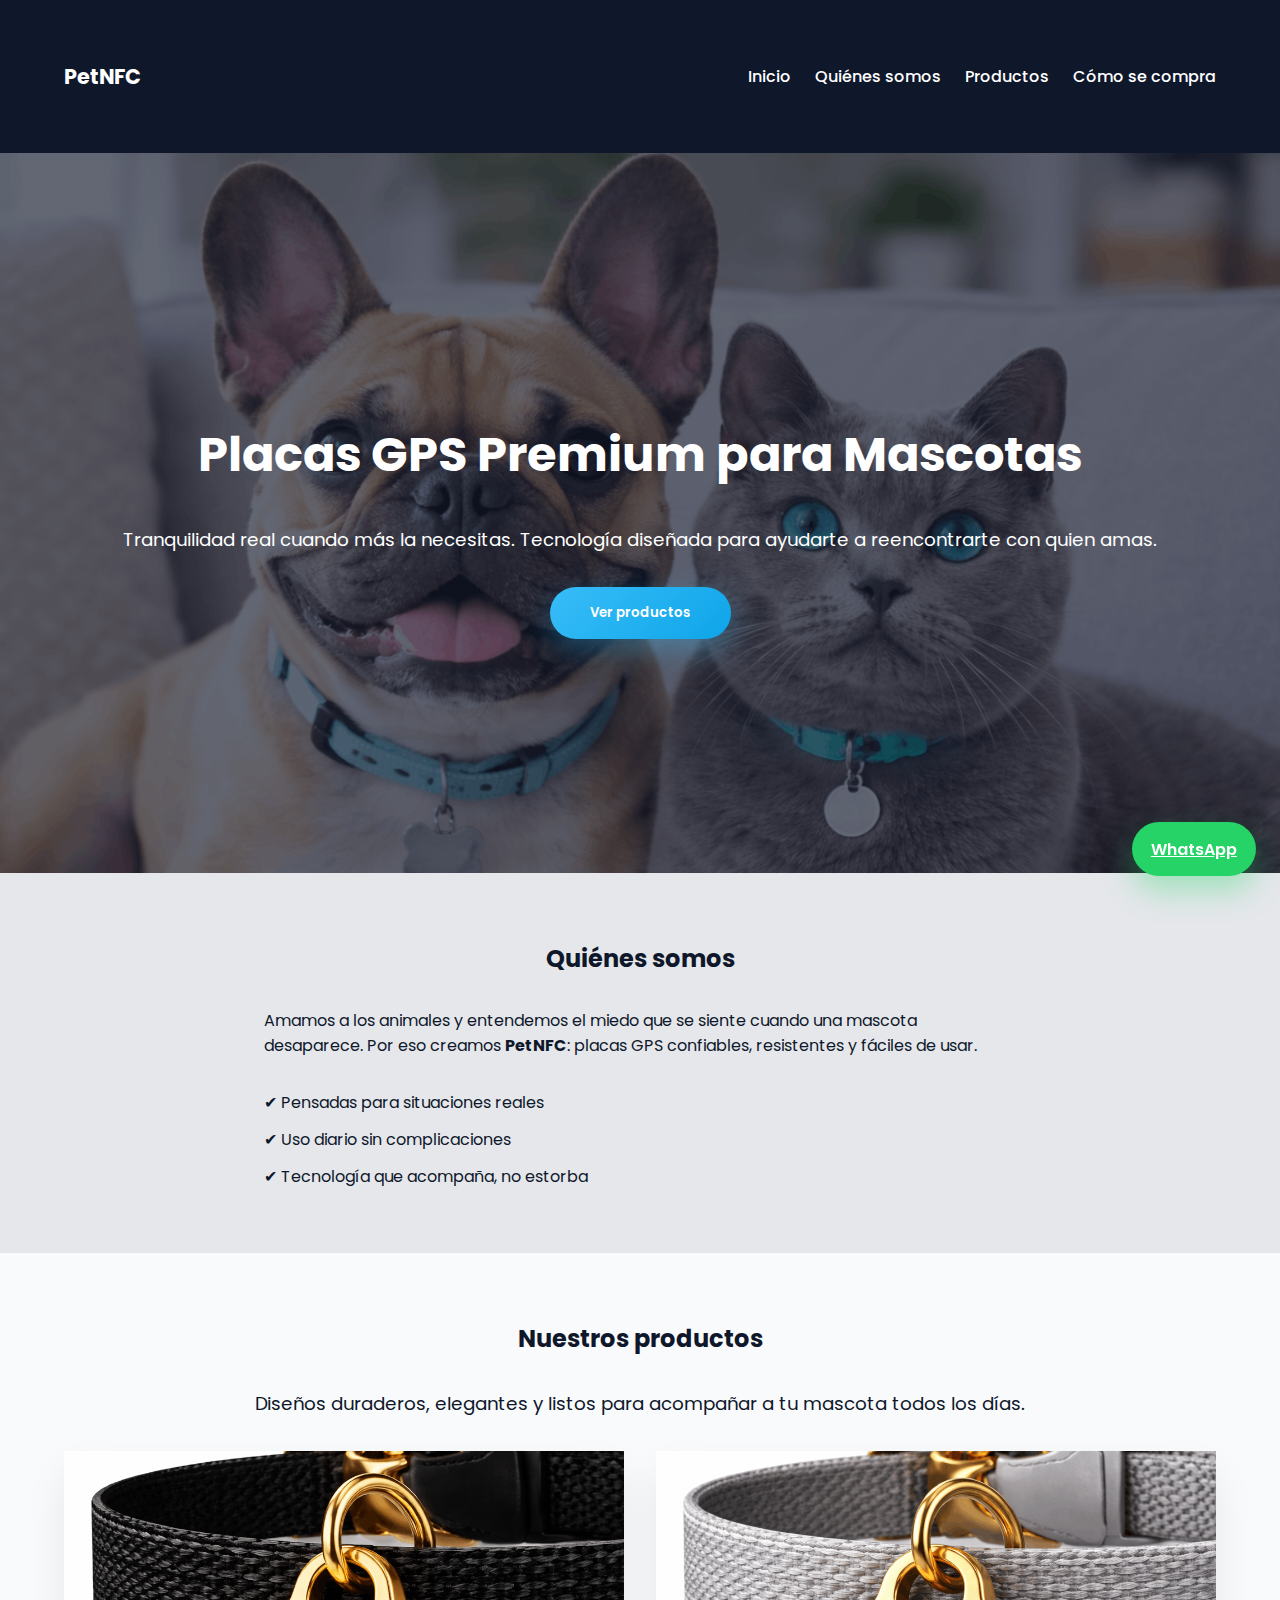
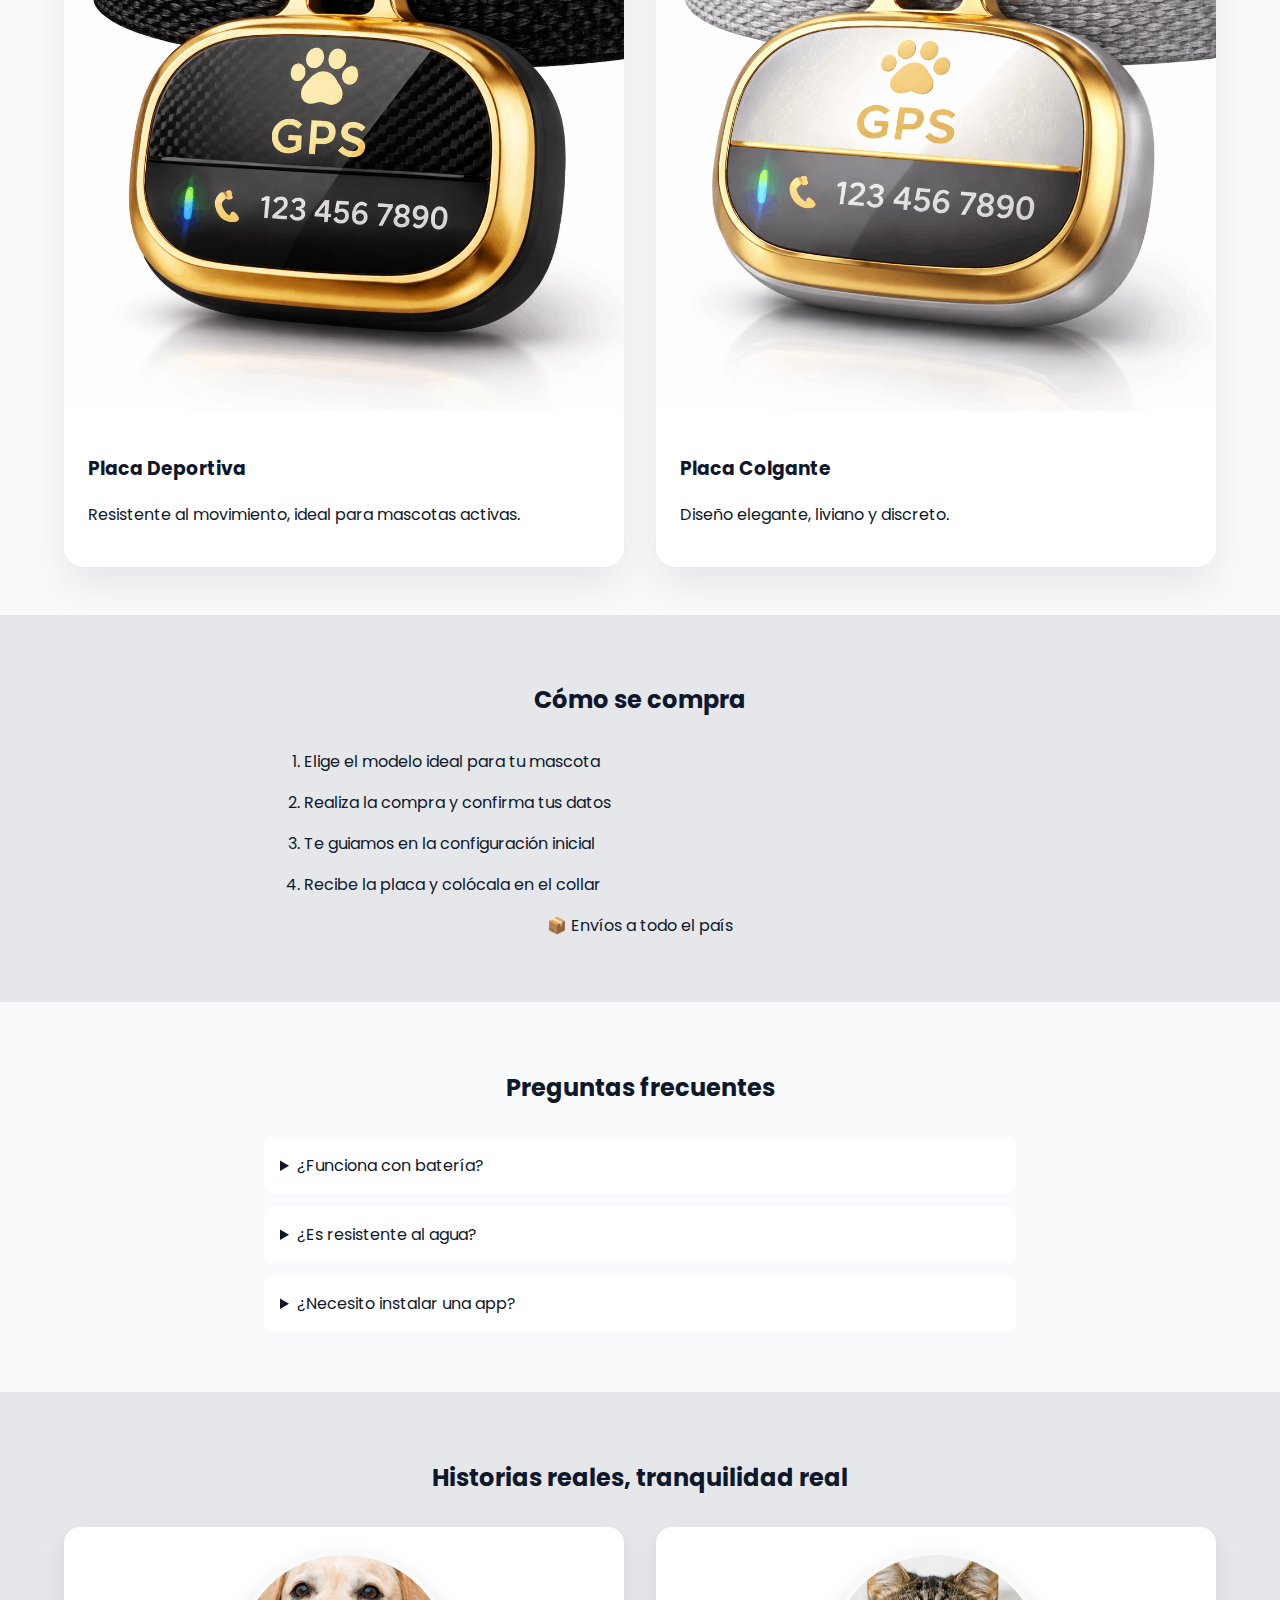
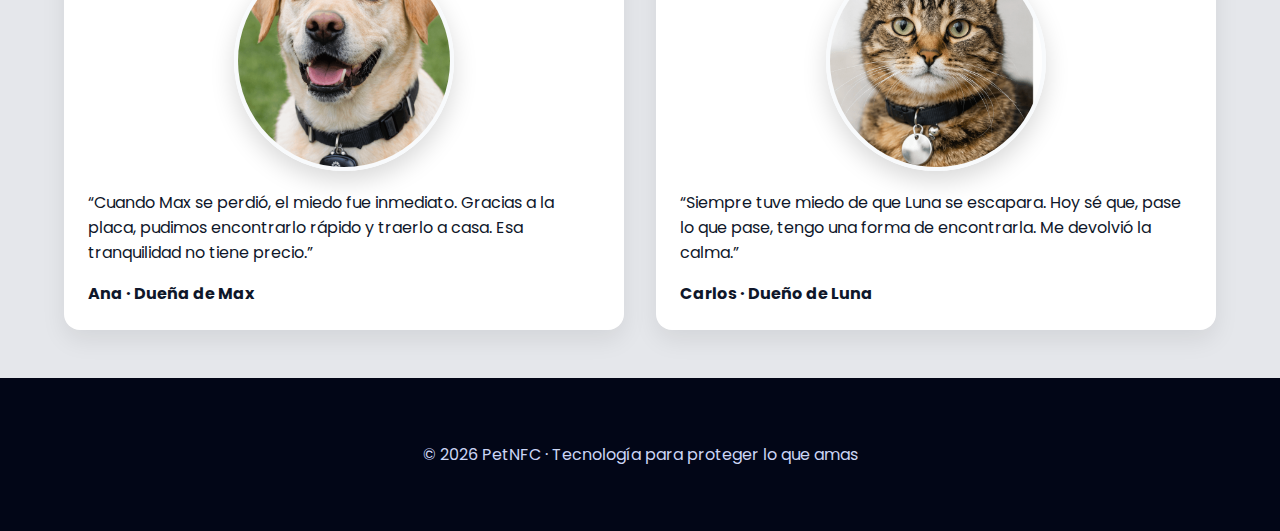
<file: index.html>
<!DOCTYPE html>
<html lang="es">

<head>
  <meta charset="UTF-8" />
  <meta name="viewport" content="width=device-width, initial-scale=1.0" />
  <title>PetNFC | Placas GPS Premium para Mascotas</title>

  <!-- Google Fonts -->
  <link rel="preconnect" href="https://fonts.googleapis.com">
  <link rel="preconnect" href="https://fonts.gstatic.com" crossorigin>
  <link href="https://fonts.googleapis.com/css2?family=Poppins:wght@300;400;500;600;700&display=swap" rel="stylesheet">

  <link rel="stylesheet" href="styles.css">
</head>

<body>

  <!-- Navbar -->
  <header>
    <div class="container nav">
      <strong class="logo">PetNFC</strong>
      <ul>
        <li><a href="#home">Inicio</a></li>
        <li><a href="#about">Quiénes somos</a></li>
        <li><a href="#products">Productos</a></li>
        <li><a href="#how">Cómo se compra</a></li>
      </ul>
    </div>
  </header>

  <a class="whatsapp-btn" href="#">WhatsApp</a>

  <!-- Hero -->
  <section id="home" class="hero">
    <div class="hero-content">
      <h1>Placas GPS Premium para Mascotas</h1>
      <p class="lead">
        Tranquilidad real cuando más la necesitas.
        Tecnología diseñada para ayudarte a reencontrarte con quien amas.
      </p>
      <button>Ver productos</button>
    </div>
  </section>

  <!-- About -->
  <section id="about" class="soft">
    <div class="container narrow">
      <h2>Quiénes somos</h2>
      <p>
        Amamos a los animales y entendemos el miedo que se siente cuando una mascota desaparece.
        Por eso creamos <strong>PetNFC</strong>: placas GPS confiables, resistentes y fáciles de usar.
      </p>

      <ul class="features">
        <li>✔ Pensadas para situaciones reales</li>
        <li>✔ Uso diario sin complicaciones</li>
        <li>✔ Tecnología que acompaña, no estorba</li>
      </ul>
    </div>
  </section>

  <!-- Products -->
  <section id="products">
    <div class="container">
      <h2>Nuestros productos</h2>
      <p class="lead center">
        Diseños duraderos, elegantes y listos para acompañar a tu mascota todos los días.
      </p>

      <div class="grid">
        <div class="card">
          <img src="img/premium.png" alt="Placa deportiva">
          <div class="card-body">
            <h3>Placa Deportiva</h3>
            <p>Resistente al movimiento, ideal para mascotas activas.</p>
          </div>
        </div>

        <div class="card">
          <img src="img/plata.png" alt="Placa colgante">
          <div class="card-body">
            <h3>Placa Colgante</h3>
            <p>Diseño elegante, liviano y discreto.</p>
          </div>
        </div>
      </div>
    </div>
  </section>

  <!-- How -->
  <section id="how" class="soft">
    <div class="container narrow">
      <h2>Cómo se compra</h2>

      <ol class="steps">
        <li>Elige el modelo ideal para tu mascota</li>
        <li>Realiza la compra y confirma tus datos</li>
        <li>Te guiamos en la configuración inicial</li>
        <li>Recibe la placa y colócala en el collar</li>
      </ol>

      <p class="center">📦 Envíos a todo el país</p>
    </div>
  </section>

  <!-- FAQ -->
  <section>
    <div class="container narrow">
      <h2>Preguntas frecuentes</h2>

      <details>
        <summary>¿Funciona con batería?</summary>
        <p>Sí, utiliza pila reemplazable.</p>
      </details>

      <details>
        <summary>¿Es resistente al agua?</summary>
        <p>Sí, está diseñada para el uso diario.</p>
      </details>

      <details>
        <summary>¿Necesito instalar una app?</summary>
        <p>No. Funciona desde una plataforma web.</p>
      </details>
    </div>
  </section>

  <!-- Testimonials -->
  <section class="soft">
    <div class="container">
      <h2>Historias reales, tranquilidad real</h2>

      <div class="testimonials-grid">

        <div class="testimonial">
          <img src="img/perro-placa.png" alt="Perro con placa GPS" class="testimonial-img">
          <p>
            “Cuando Max se perdió, el miedo fue inmediato.
            Gracias a la placa, pudimos encontrarlo rápido y traerlo a casa.
            Esa tranquilidad no tiene precio.”
          </p>
          <strong>Ana · Dueña de Max</strong>
        </div>

        <div class="testimonial">
          <img src="img/gato-placa.png" alt="Gato con placa GPS" class="testimonial-img">
          <p>
            “Siempre tuve miedo de que Luna se escapara.
            Hoy sé que, pase lo que pase, tengo una forma de encontrarla.
            Me devolvió la calma.”
          </p>
          <strong>Carlos · Dueño de Luna</strong>
        </div>

      </div>
    </div>
  </section>


  <!-- Footer -->
  <footer>
    <div class="container footer">
      <p>© 2026 PetNFC · Tecnología para proteger lo que amas</p>
    </div>
  </footer>

</body>

</html>
</file>
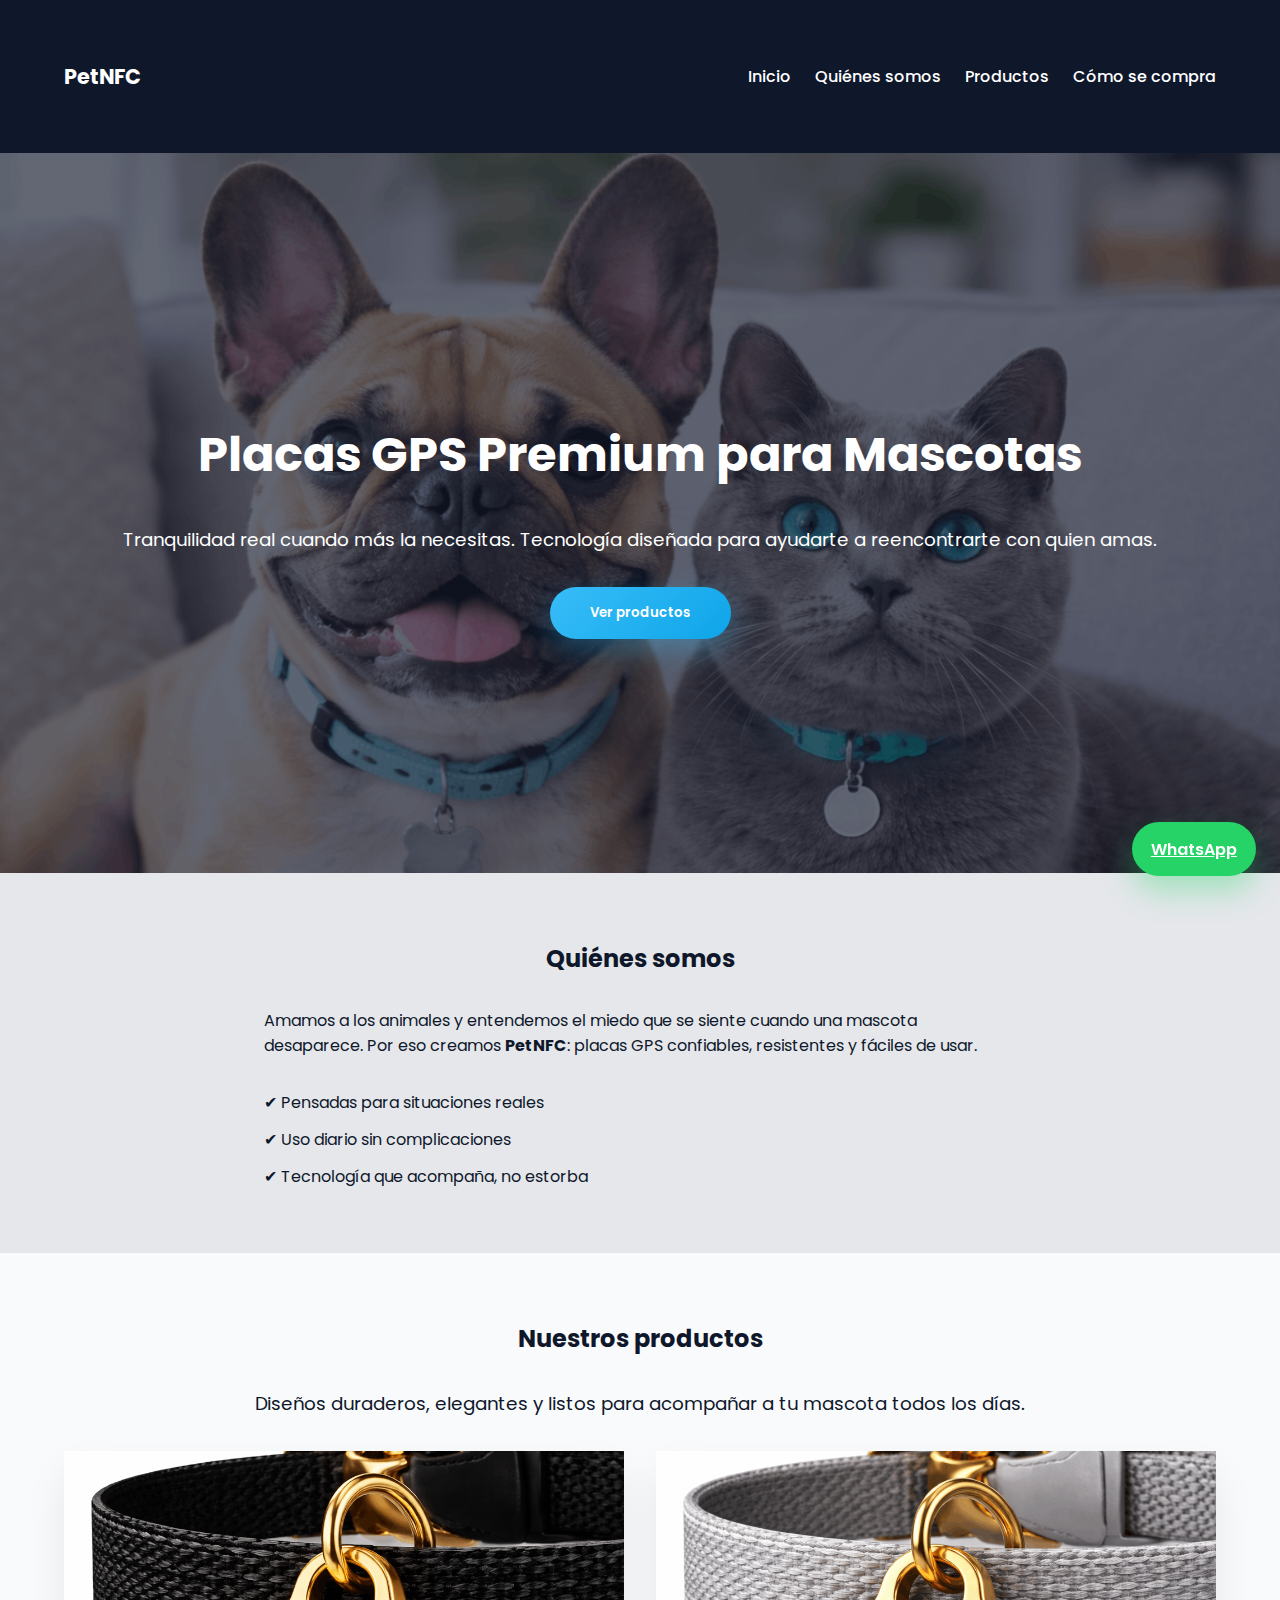
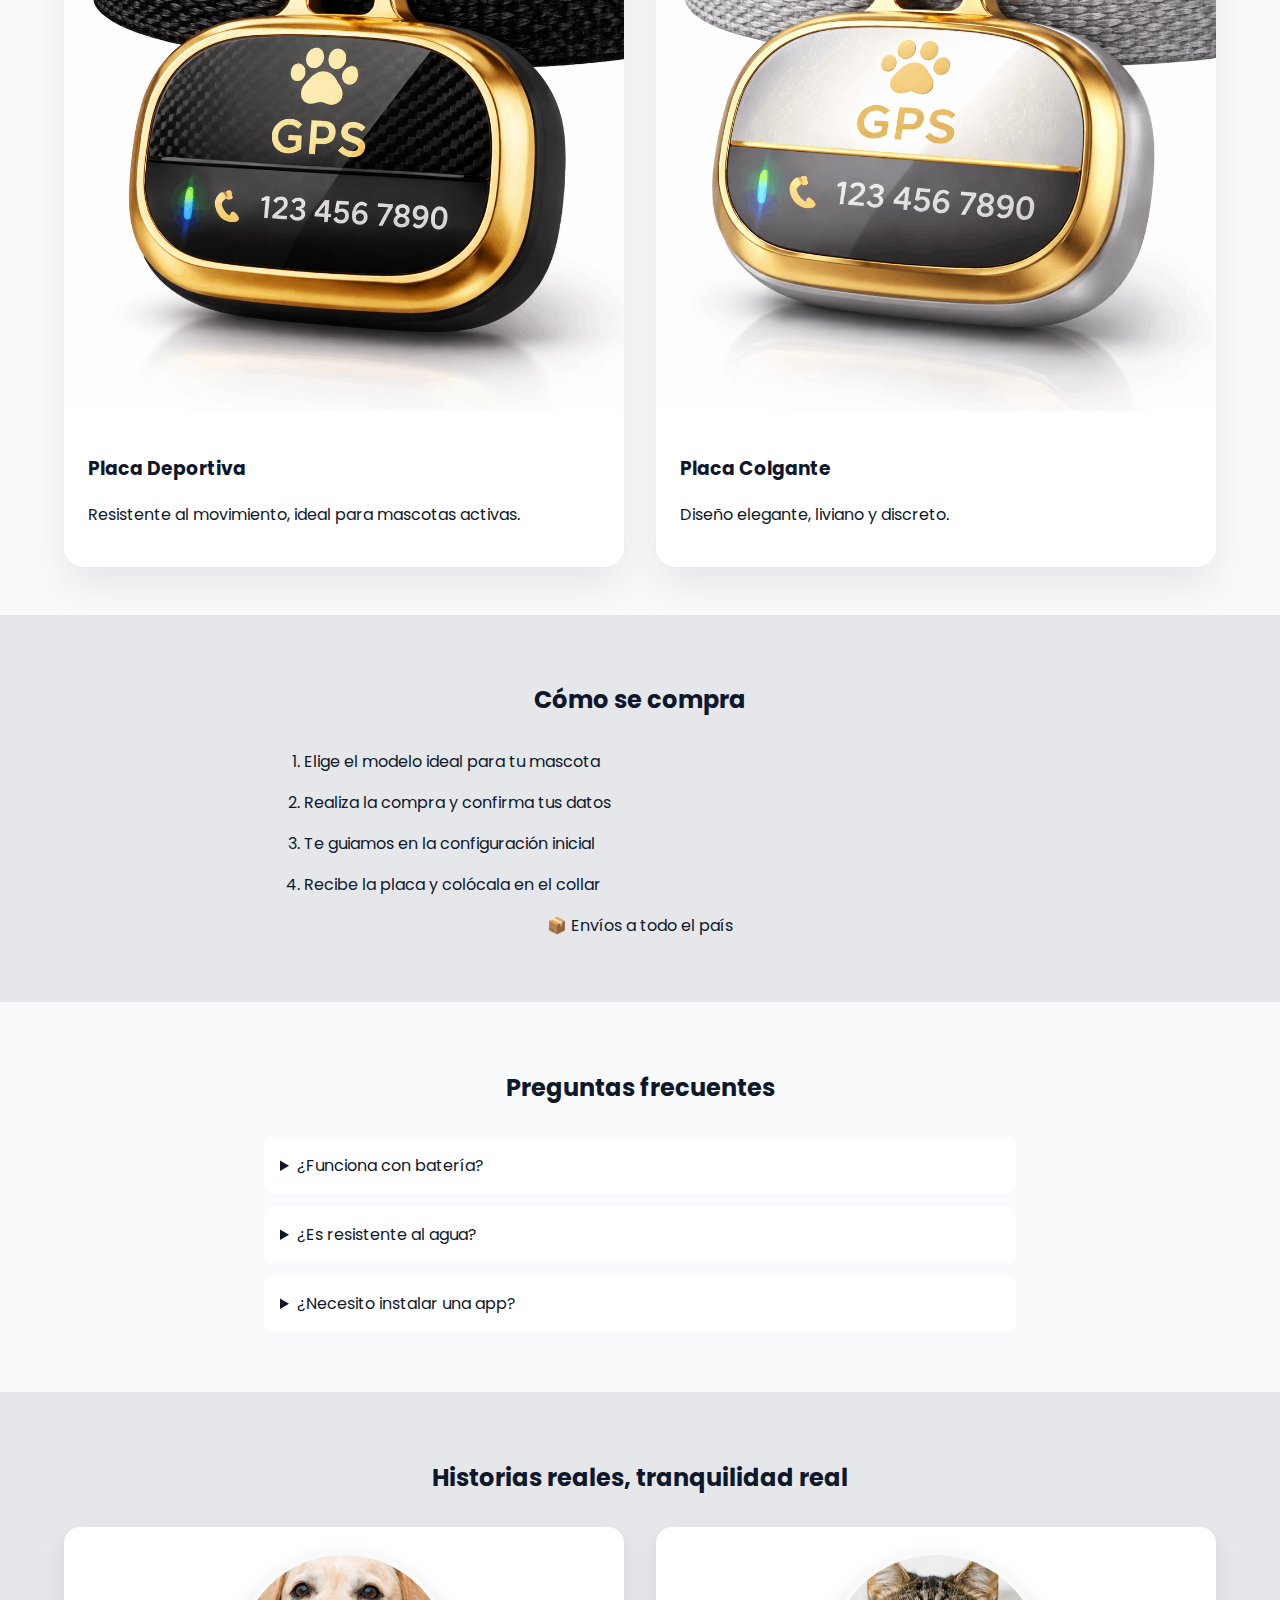
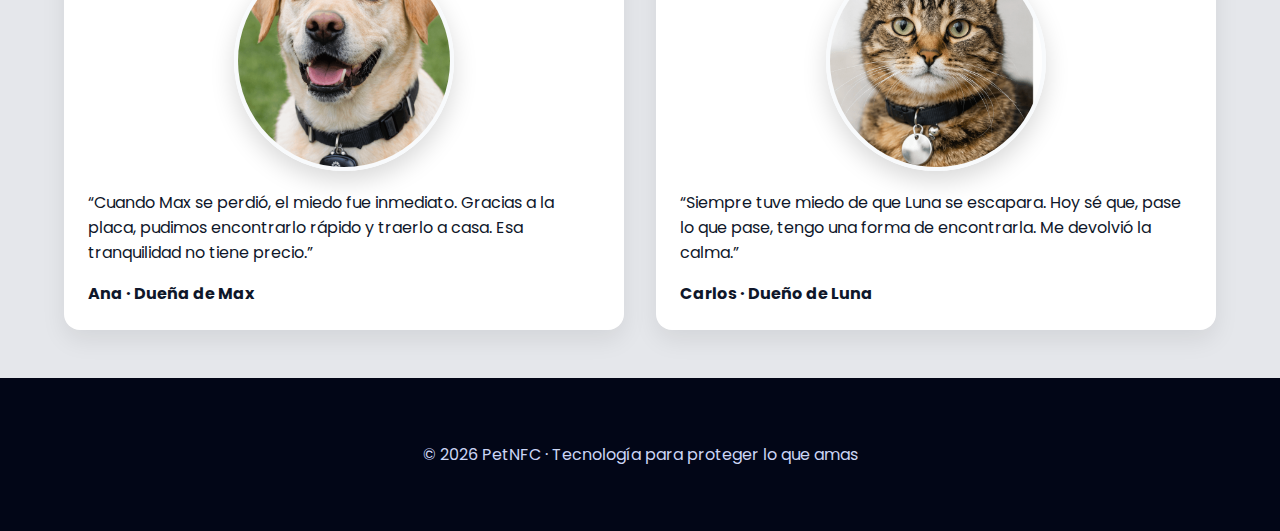
<file: index-gps.html>
<!DOCTYPE html>
<html lang="es">

<head>
  <meta charset="UTF-8" />
  <meta name="viewport" content="width=device-width, initial-scale=1.0" />
  <title>PetNFC | Placas GPS Premium para Mascotas</title>

  <!-- Google Fonts -->
  <link rel="preconnect" href="https://fonts.googleapis.com">
  <link rel="preconnect" href="https://fonts.gstatic.com" crossorigin>
  <link href="https://fonts.googleapis.com/css2?family=Poppins:wght@300;400;500;600;700&display=swap" rel="stylesheet">

  <link rel="stylesheet" href="styles.css">
</head>

<body>

  <!-- Navbar -->
  <header>
    <div class="container nav">
      <strong class="logo">PetNFC</strong>
      <ul>
        <li><a href="#home">Inicio</a></li>
        <li><a href="#about">Quiénes somos</a></li>
        <li><a href="#products">Productos</a></li>
        <li><a href="#how">Cómo se compra</a></li>
      </ul>
    </div>
  </header>

  <a class="whatsapp-btn" href="#">WhatsApp</a>

  <!-- Hero -->
  <section id="home" class="hero">
    <div class="hero-content">
      <h1>Placas GPS Premium para Mascotas</h1>
      <p class="lead">
        Tranquilidad real cuando más la necesitas.
        Tecnología diseñada para ayudarte a reencontrarte con quien amas.
      </p>
      <button>Ver productos</button>
    </div>
  </section>

  <!-- About -->
  <section id="about" class="soft">
    <div class="container narrow">
      <h2>Quiénes somos</h2>
      <p>
        Amamos a los animales y entendemos el miedo que se siente cuando una mascota desaparece.
        Por eso creamos <strong>PetNFC</strong>: placas GPS confiables, resistentes y fáciles de usar.
      </p>

      <ul class="features">
        <li>✔ Pensadas para situaciones reales</li>
        <li>✔ Uso diario sin complicaciones</li>
        <li>✔ Tecnología que acompaña, no estorba</li>
      </ul>
    </div>
  </section>

  <!-- Products -->
  <section id="products">
    <div class="container">
      <h2>Nuestros productos</h2>
      <p class="lead center">
        Diseños duraderos, elegantes y listos para acompañar a tu mascota todos los días.
      </p>

      <div class="grid">
        <div class="card">
          <img src="img/premium.png" alt="Placa deportiva">
          <div class="card-body">
            <h3>Placa Deportiva</h3>
            <p>Resistente al movimiento, ideal para mascotas activas.</p>
          </div>
        </div>

        <div class="card">
          <img src="img/plata.png" alt="Placa colgante">
          <div class="card-body">
            <h3>Placa Colgante</h3>
            <p>Diseño elegante, liviano y discreto.</p>
          </div>
        </div>
      </div>
    </div>
  </section>

  <!-- How -->
  <section id="how" class="soft">
    <div class="container narrow">
      <h2>Cómo se compra</h2>

      <ol class="steps">
        <li>Elige el modelo ideal para tu mascota</li>
        <li>Realiza la compra y confirma tus datos</li>
        <li>Te guiamos en la configuración inicial</li>
        <li>Recibe la placa y colócala en el collar</li>
      </ol>

      <p class="center">📦 Envíos a todo el país</p>
    </div>
  </section>

  <!-- FAQ -->
  <section>
    <div class="container narrow">
      <h2>Preguntas frecuentes</h2>

      <details>
        <summary>¿Funciona con batería?</summary>
        <p>Sí, utiliza pila reemplazable.</p>
      </details>

      <details>
        <summary>¿Es resistente al agua?</summary>
        <p>Sí, está diseñada para el uso diario.</p>
      </details>

      <details>
        <summary>¿Necesito instalar una app?</summary>
        <p>No. Funciona desde una plataforma web.</p>
      </details>
    </div>
  </section>

  <!-- Testimonials -->
  <section class="soft">
    <div class="container">
      <h2>Historias reales, tranquilidad real</h2>

      <div class="testimonials-grid">

        <div class="testimonial">
          <img src="img/perro-placa.png" alt="Perro con placa GPS" class="testimonial-img">
          <p>
            “Cuando Max se perdió, el miedo fue inmediato.
            Gracias a la placa, pudimos encontrarlo rápido y traerlo a casa.
            Esa tranquilidad no tiene precio.”
          </p>
          <strong>Ana · Dueña de Max</strong>
        </div>

        <div class="testimonial">
          <img src="img/gato-placa.png" alt="Gato con placa GPS" class="testimonial-img">
          <p>
            “Siempre tuve miedo de que Luna se escapara.
            Hoy sé que, pase lo que pase, tengo una forma de encontrarla.
            Me devolvió la calma.”
          </p>
          <strong>Carlos · Dueño de Luna</strong>
        </div>

      </div>
    </div>
  </section>


  <!-- Footer -->
  <footer>
    <div class="container footer">
      <p>© 2026 PetNFC · Tecnología para proteger lo que amas</p>
    </div>
  </footer>

</body>

</html>
</file>
<file: styles.css>
:root {
    --primary: #0f172a;
    --secondary: #1e293b;
    --accent: #38bdf8;
    --light: #f8fafc;
    --text: #0f172a;
}

* {
    box-sizing: border-box;
    font-family: 'Poppins', sans-serif;
}

body {
    margin: 0;
    background: var(--light);
    color: var(--text);
}

img {
    max-width: 100%;
    display: block;
    margin: auto;
}

.container {
    max-width: 1200px;
    margin: auto;
    padding: 3rem 1.5rem;
}

.narrow {
    max-width: 800px;
}

.center {
    text-align: center;
}

/* Navbar */
header {
    background: var(--primary);
    position: sticky;
    top: 0;
    z-index: 10;
}

.nav {
    display: flex;
    justify-content: space-between;
    align-items: center;
}

.logo {
    color: #fff;
    font-size: 1.3rem;
}

.nav ul {
    display: flex;
    gap: 1.5rem;
    list-style: none;
}

.nav a {
    color: #fff;
    font-weight: 500;
    text-decoration: none;
}

/* WhatsApp */
.whatsapp-btn {
    position: fixed;
    bottom: 1.5rem;
    right: 1.5rem;
    background: #25d366;
    color: #fff;
    padding: .9rem 1.2rem;
    border-radius: 999px;
    font-weight: 600;
    box-shadow: 0 15px 30px rgba(37, 211, 102, .35);
}

/* Hero */
.hero {
    min-height: 80vh;
    background:
        linear-gradient(rgba(15, 23, 42, .65), rgba(15, 23, 42, .65)),
        url("img/Fondo1.png") center/cover no-repeat;
    display: flex;
    align-items: center;
    justify-content: center;
    text-align: center;
    color: #fff;
}

.hero h1 {
    font-size: 3rem;
}

.lead {
    font-size: 1.15rem;
    line-height: 1.7;
    margin: 1.5rem auto 2rem;
}

button {
    background: linear-gradient(135deg, #38bdf8, #0ea5e9);
    border: none;
    padding: 1rem 2.5rem;
    border-radius: 999px;
    font-weight: 600;
    color: #fff;
    cursor: pointer;
    box-shadow: 0 10px 30px rgba(56, 189, 248, .35);
    transition: .3s;
}

button:hover {
    transform: translateY(-2px);
}

/* Sections */
.soft {
    background: #e5e7eb;
}

h2 {
    text-align: center;
    margin-bottom: 2rem;
}

.features {
    margin-top: 2rem;
    list-style: none;
    padding: 0;
}

.features li {
    margin-bottom: .75rem;
}

/* Products */
.grid {
    display: grid;
    gap: 2rem;
    grid-template-columns: repeat(auto-fit, minmax(250px, 1fr));
}

.card {
    background: #fff;
    border-radius: 20px;
    box-shadow: 0 20px 40px rgba(0, 0, 0, .08);
    transition: .3s;
}

.card:hover {
    transform: translateY(-6px);
}

.card-body {
    padding: 1.5rem;
}

/* Steps */
.steps li {
    margin-bottom: 1rem;
}

/* FAQ */
details {
    background: #fff;
    padding: 1rem;
    border-radius: 10px;
    margin-bottom: .75rem;
}

/* Testimonials */
.testimonial {
    background: #fff;
    padding: 1.5rem;
    border-radius: 16px;
    box-shadow: 0 10px 25px rgba(0, 0, 0, .08);
}

.testimonials-grid {
    display: grid;
    grid-template-columns: repeat(auto-fit, minmax(260px, 1fr));
    gap: 2rem;
    align-items: stretch;
}

.testimonial-img {
    width: 220px;
    height: 220px;
    object-fit: cover;
    border-radius: 50%;
    margin: 0 auto 1.2rem;
    border: 4px solid #f8fafc;
    box-shadow: 0 10px 25px rgba(0, 0, 0, .15);
}

.testimonial:hover {
    transform: translateY(-4px);
    transition: .3s ease;
}


/* Footer */
footer {
    background: #020617;
    color: #cbd5f5;
    text-align: center;
}
</file>
